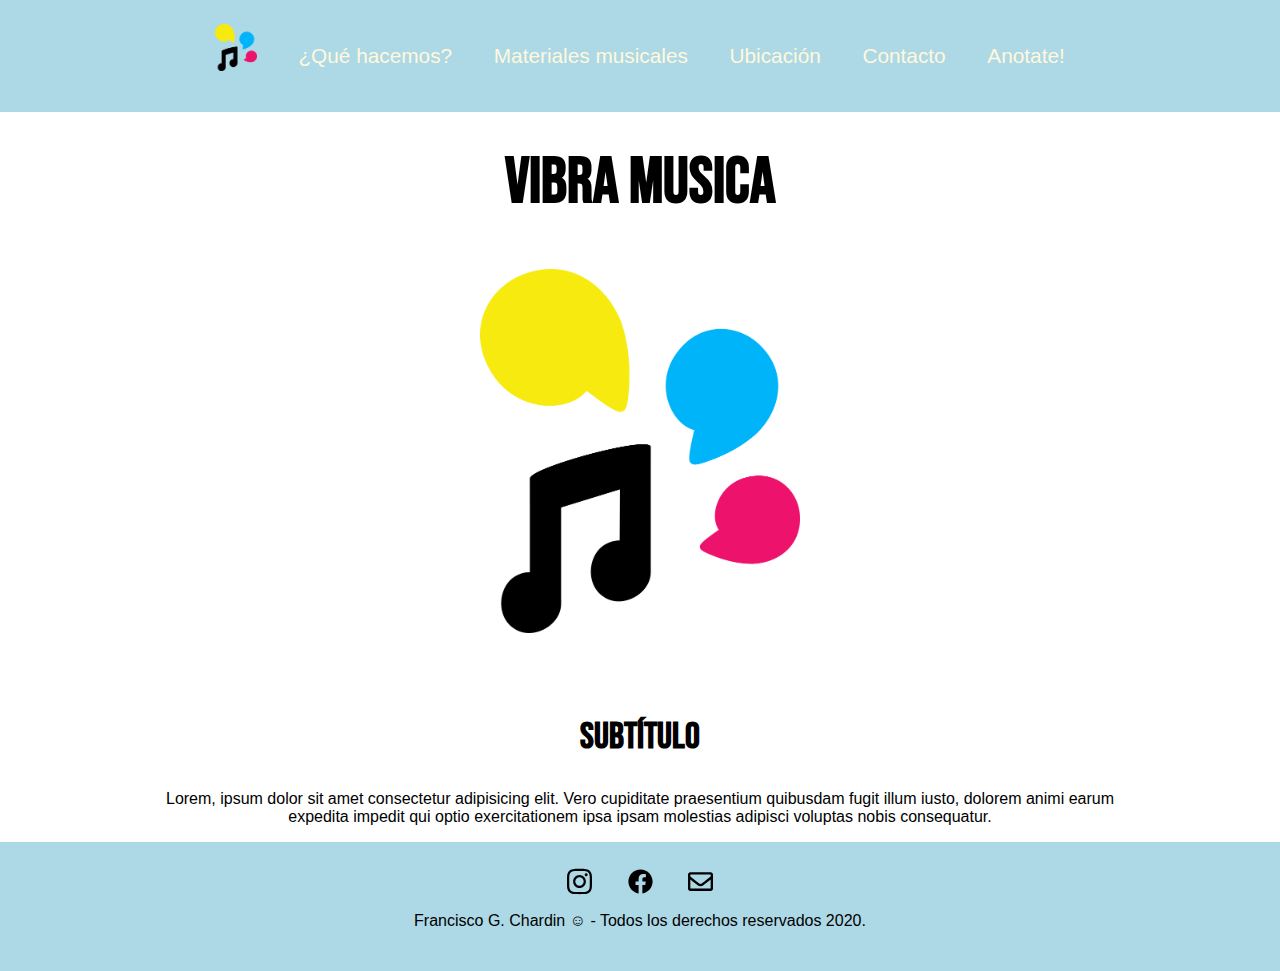
<file: index.html>
<!DOCTYPE html>
<html lang="es">
<head>
	<meta charset="UTF-8">
	<meta name="viewport" content="width=device-width, initial-scale=1.0">
	<link href="https://fonts.googleapis.com/css2?family=Bebas+Neue&display=swap" rel="stylesheet">
	<link rel="stylesheet" href="style.css">
	<link rel="shortcut icon" href="images/icon.png">
	<title>Vibra musica</title>
</head>
<body>
	<header>
		<nav class="flex c-c break">
				<a href="index.html"><img id="menu-img" src="images/img.png" alt="inicio"></a>
				<a href="story.html">¿Qué hacemos?</a>
       		    <a href="music.html">Materiales musicales</a>
       		    <a href="location.html">Ubicación</a>
				<a href="contact.html">Contacto</a>
				<a href="form.html">Anotate!</a>
		</nav>
	</header>
	<div class="container">
		<h1 class="center a1">Vibra musica</h1>
		<div class="center">
			<img class="center logo-bg"src="images/img.png" alt="vibramusica-logo">
			<div id="sub-text">
				<h2>Subtítulo</h2>
			<p>Lorem, ipsum dolor sit amet consectetur adipisicing elit. Vero cupiditate praesentium quibusdam fugit illum iusto, dolorem animi earum expedita impedit qui optio exercitationem ipsa ipsam molestias adipisci voluptas nobis consequatur.</p>
			</div>
		</div>
	</div>
	<footer>
		<div class="flex c-c foot">
			<div><a href="https://www.instagram.com/vibramusica/"><img class="icon" src="images/insta-ico.svg"></a></div>
			<div><a href="https://www.facebook.com/holavibra.musica"><img class="icon" src="images/fb-ico.svg"></a></div>
			<div><a href="mailto:holavibramusica@gmail.com"><img class="icon" src="images/env-ico.svg" alt="env-img"></a></div>
		</div>
		<div>
			<p>Francisco G. Chardin ☺ - Todos los derechos reservados 2020.</p>
		</div>
	</footer>
</body>
</html>
</file>
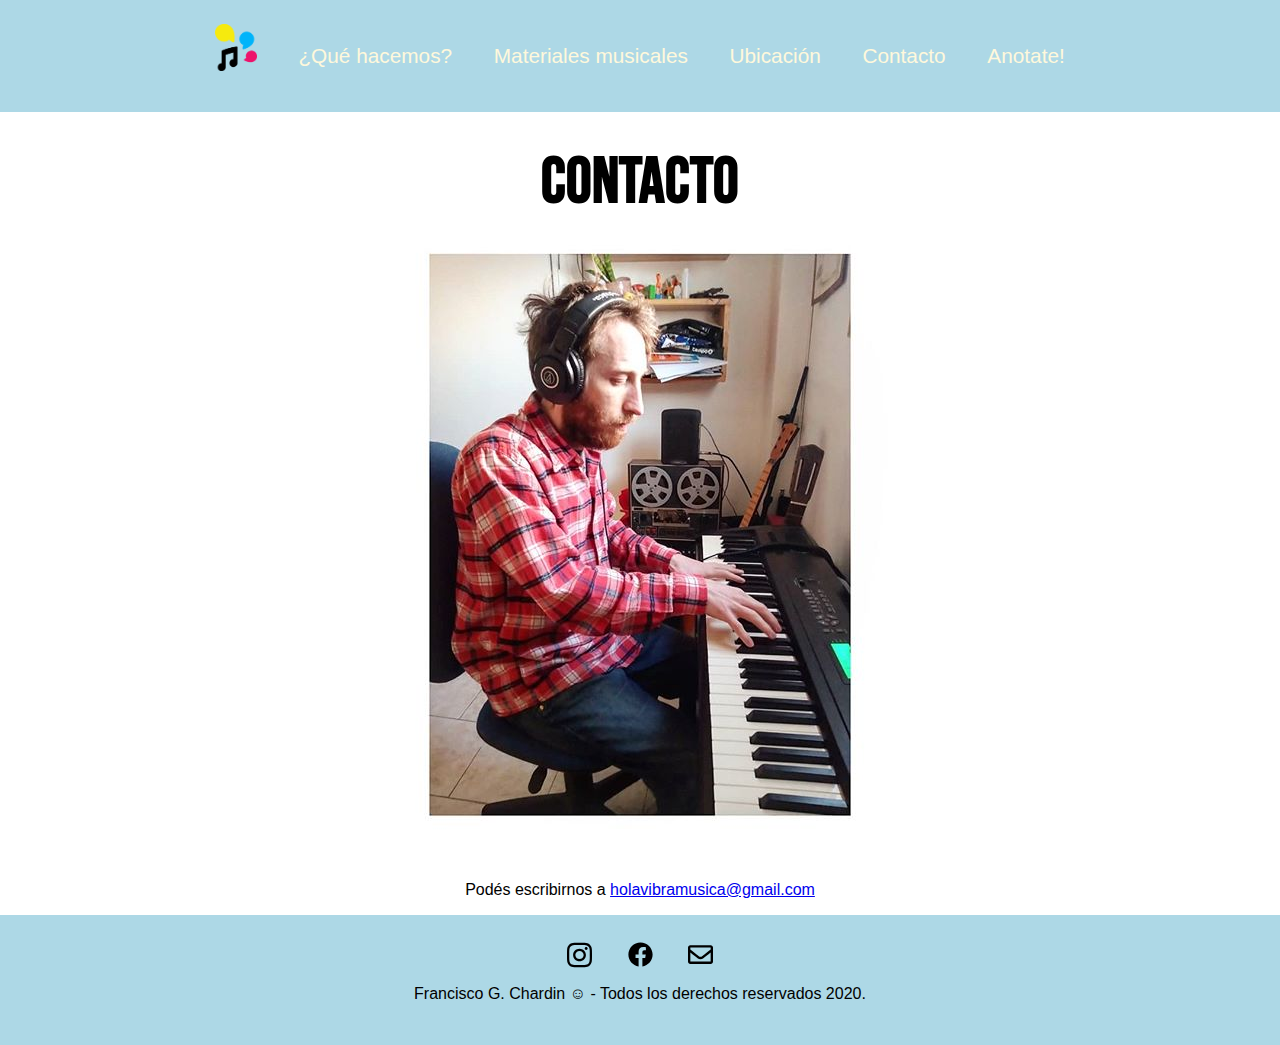
<file: contact.html>
<!DOCTYPE html>
<html lang="es">
<head>
	<meta charset="UTF-8">
	<meta name="viewport" content="width=device-width, initial-scale=1.0">
	<link href="https://fonts.googleapis.com/css2?family=Bebas+Neue&display=swap" rel="stylesheet">
	<link rel="stylesheet" href="style.css">
	<link rel="shortcut icon" href="images/icon.png">
	<title>Vibra musica</title>
</head>
<body>
	<header>
		<nav class="flex c-c break">
			<a href="index.html"><img id="menu-img" src="images/img.png" alt="inicio"></a>
			<a href="story.html">¿Qué hacemos?</a>
			<a href="music.html">Materiales musicales</a>
			<a href="location.html">Ubicación</a>
			<a href="contact.html">Contacto</a>
			<a href="form.html">Anotate!</a>
		</nav>
	</header>
	<main style="text-align: center;">
		<h1 class="center a2">Contacto</h1>
		<img src="images/tocando.jpg" alt="profesor-tocando-piano">
		<p>Podés escribirnos a <a href="mailto:holavibramusica@gmail.com">holavibramusica@gmail.com</a></p>
	</main>
</body>

<footer>
	<div class="flex c-c foot">
		<div><a href="https://www.instagram.com/vibramusica/"><img class="icon" src="images/insta-ico.svg"></a></div>
		<div><a href="https://www.facebook.com/holavibra.musica"><img class="icon" src="images/fb-ico.svg"></a></div>
		<div><a href="mailto:holavibramusica@gmail.com"><img class="icon" src="images/env-ico.svg" alt="env-img"></a></div>
	</div>
	<div>
		<p>Francisco G. Chardin ☺ - Todos los derechos reservados 2020.</p>
	</div>
</footer>
</body>
</html>
</file>
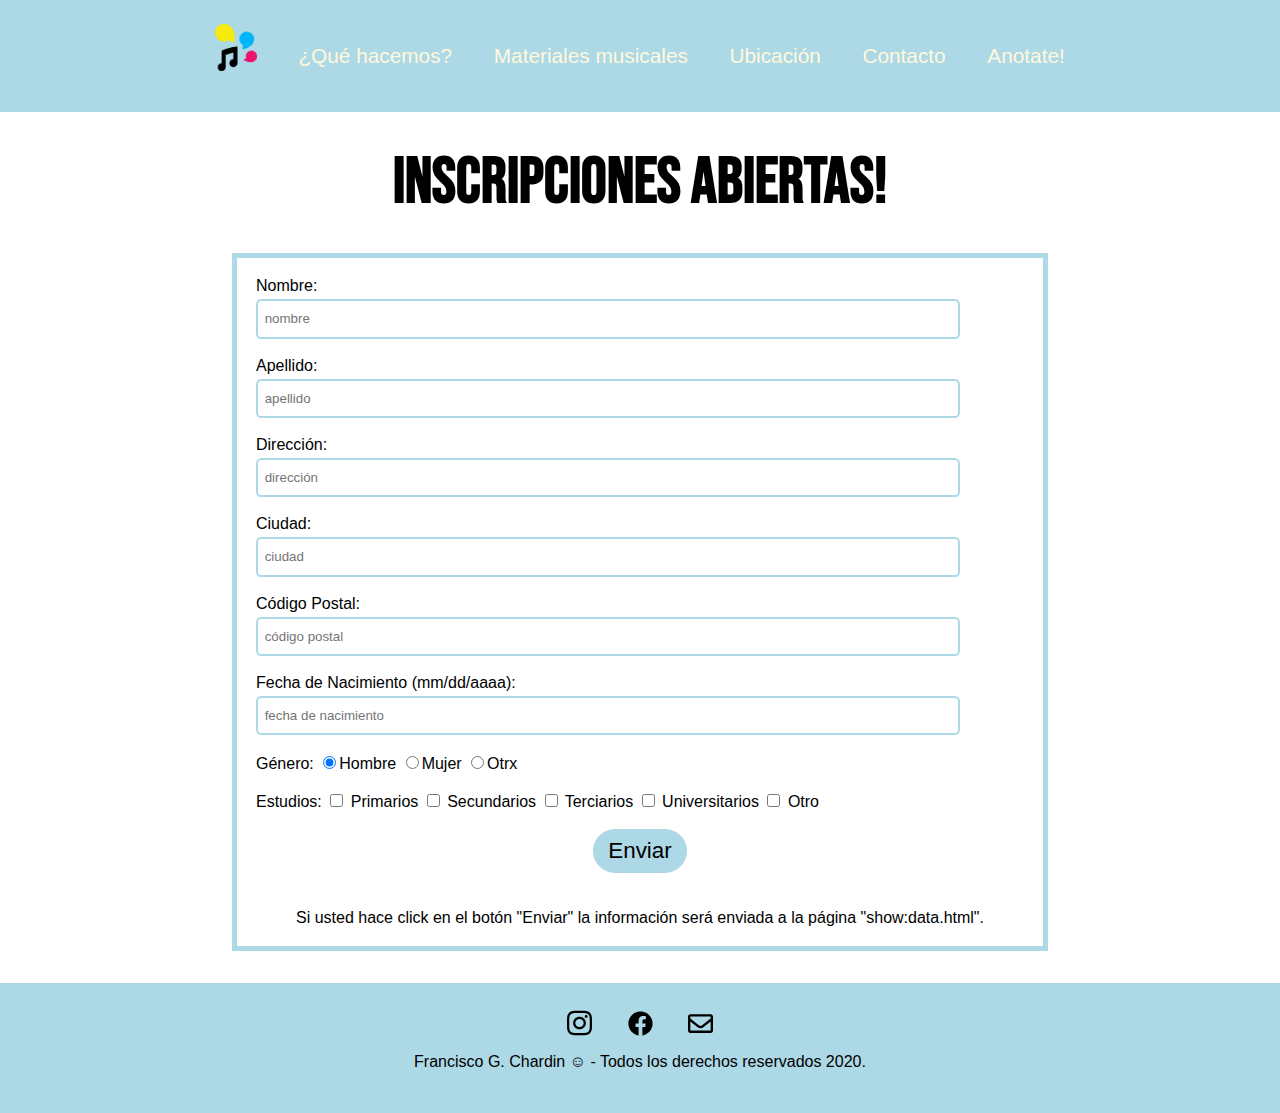
<file: form.html>
<!DOCTYPE html>
<html lang="es">
<head>
	<meta charset="UTF-8">
	<meta name="viewport" content="width=device-width, initial-scale=1.0">
	<link href="https://fonts.googleapis.com/css2?family=Bebas+Neue&display=swap" rel="stylesheet">
	<link rel="stylesheet" href="style.css">
	<link rel="shortcut icon" href="images/icon.png">
	<title>Vibra musica</title>
</head>
<body>
	<header>
		<nav class="flex c-c break">
			<a href="index.html"><img id="menu-img" src="images/img.png" alt="inicio"></a>
			<a href="story.html">¿Qué hacemos?</a>
			<a href="music.html">Materiales musicales</a>
			<a href="location.html">Ubicación</a>
			<a href="contact.html">Contacto</a>
			<a href="form.html">Anotate!</a>
		</nav>
	</header>
	<main>
		<h1 class="center a2">Inscripciones abiertas!</h1>
		<form action="show_data.html" target="_blank">
		<div>
			<label for="firstname">Nombre: </label>
			<input type="text" name="firstname" placeholder="nombre"><br>
		</div>
		<div>
			<label for="lastname">Apellido: </label>
			<input type="text" name="lastname" placeholder="apellido"><br>
		</div>
		<div>
			<label for="street">Dirección: </label>
			<input type="text" name="street" placeholder="dirección"><br>
		</div>
		<div>
			<label for="city">Ciudad: </label>
			<input type="text" name="city" placeholder="ciudad"><br>
		</div>
		<div>
			<label for="zipcode">Código Postal: </label>
			<input type="text" name="zipcode" placeholder="código postal"><br>
		</div>
		<div>
			<label for="BirthDate">Fecha de Nacimiento (mm/dd/aaaa): </label>
			<input type="text" name="BirthDate" placeholder="fecha de nacimiento"><br>
		</div>
		<div>Género: 
			<input type="radio" name="gender" value="hombre" checked>Hombre
			<input type="radio" name="gender" value="mujer">Mujer
			<input type="radio" name="gender" value="otro">Otrx
		</div><br>
		<div>Estudios:
			<input type="checkbox" name="estudio" value="primarios"> Primarios
			<input type="checkbox" name="estudio" value="secundarios"> Secundarios
			<input type="checkbox" name="estudio" value="terciarios"> Terciarios
			<input type="checkbox" name="estudio" value="universitarios"> Universitarios
			<input type="checkbox" name="estudio" value="otro"> Otro
		</div><br>
		<div class="center">
			<input class="submit" type="submit" value="Enviar">
		</div>
		<br>
		<br>
		<p class="center">Si usted hace click en el botón "Enviar" la información será enviada a la página "show:data.html".</p>
		</form>
	</main>
</body>
<footer>
	<div class="flex c-c foot">
		<div><a href="https://www.instagram.com/vibramusica/"><img class="icon" src="images/insta-ico.svg"></a></div>
		<div><a href="https://www.facebook.com/holavibra.musica"><img class="icon" src="images/fb-ico.svg"></a></div>
		<div><a href="mailto:holavibramusica@gmail.com"><img class="icon" src="images/env-ico.svg" alt="env-img"></a></div>
	</div>
	<div>
		<p>Francisco G. Chardin ☺ - Todos los derechos reservados 2020.</p>
	</div>
</footer>
</body>
</html>
</file>
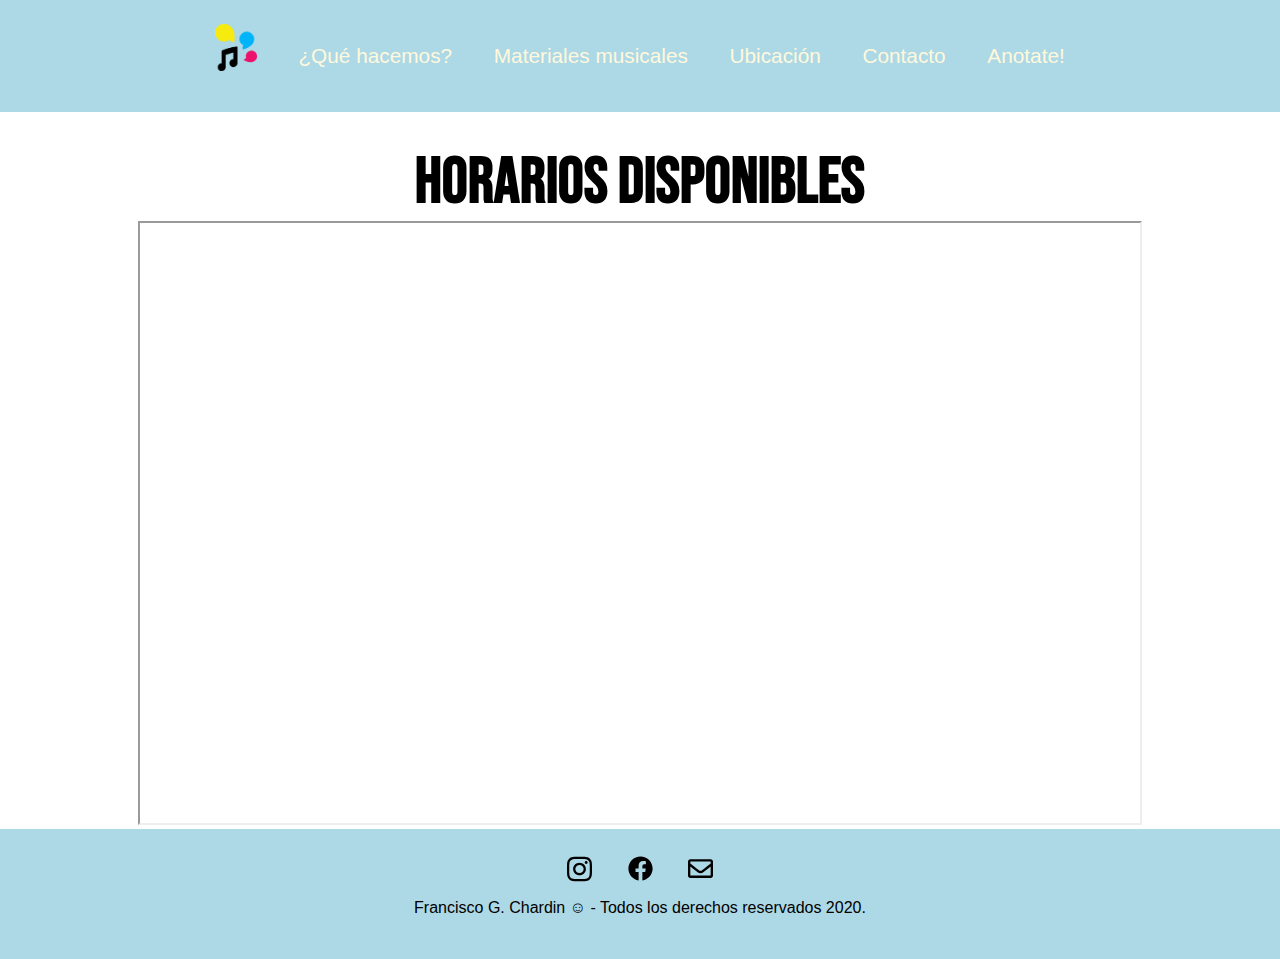
<file: horarios.html>
<!DOCTYPE html>
<html lang="es">
<head>
	<meta charset="UTF-8">
	<meta name="viewport" content="width=device-width, initial-scale=1.0">
	<link href="https://fonts.googleapis.com/css2?family=Bebas+Neue&display=swap" rel="stylesheet">
	<link rel="stylesheet" href="style.css">
	<link rel="shortcut icon" href="images/icon.png">
	<title>Vibra musica</title>
</head>
<body>
	<header>
		<nav class="flex c-c break">
			<a href="index.html"><img id="menu-img" src="images/img.png" alt="inicio"></a>
			<a href="story.html">¿Qué hacemos?</a>
			<a href="music.html">Materiales musicales</a>
			<a href="location.html">Ubicación</a>
			<a href="contact.html">Contacto</a>
			<a href="form.html">Anotate!</a>
		</nav>
	</header>
	<main>
		<h1 class="center a2">Horarios Disponibles</h1>
		<div style="text-align: center"><iframe src="https://docs.google.com/spreadsheets/d/1VJXxmlNU_J8WSUkKBke_l2KxbOfN1I47XKBUmbwtkwQ/edit#gid=0" height="600px"; width="1000px";></iframe></div>

	</main>
</body>
<footer>
	<div class="flex c-c foot">
		<div><a href="https://www.instagram.com/vibramusica/"><img class="icon" src="images/insta-ico.svg"></a></div>
		<div><a href="https://www.facebook.com/holavibra.musica"><img class="icon" src="images/fb-ico.svg"></a></div>
		<div><a href="mailto:holavibramusica@gmail.com"><img class="icon" src="images/env-ico.svg" alt="env-img"></a></div>
	</div>
	<div>
		<p>Francisco G. Chardin ☺ - Todos los derechos reservados 2020.</p>
	</div>
</footer>
</body>
</html>
</file>
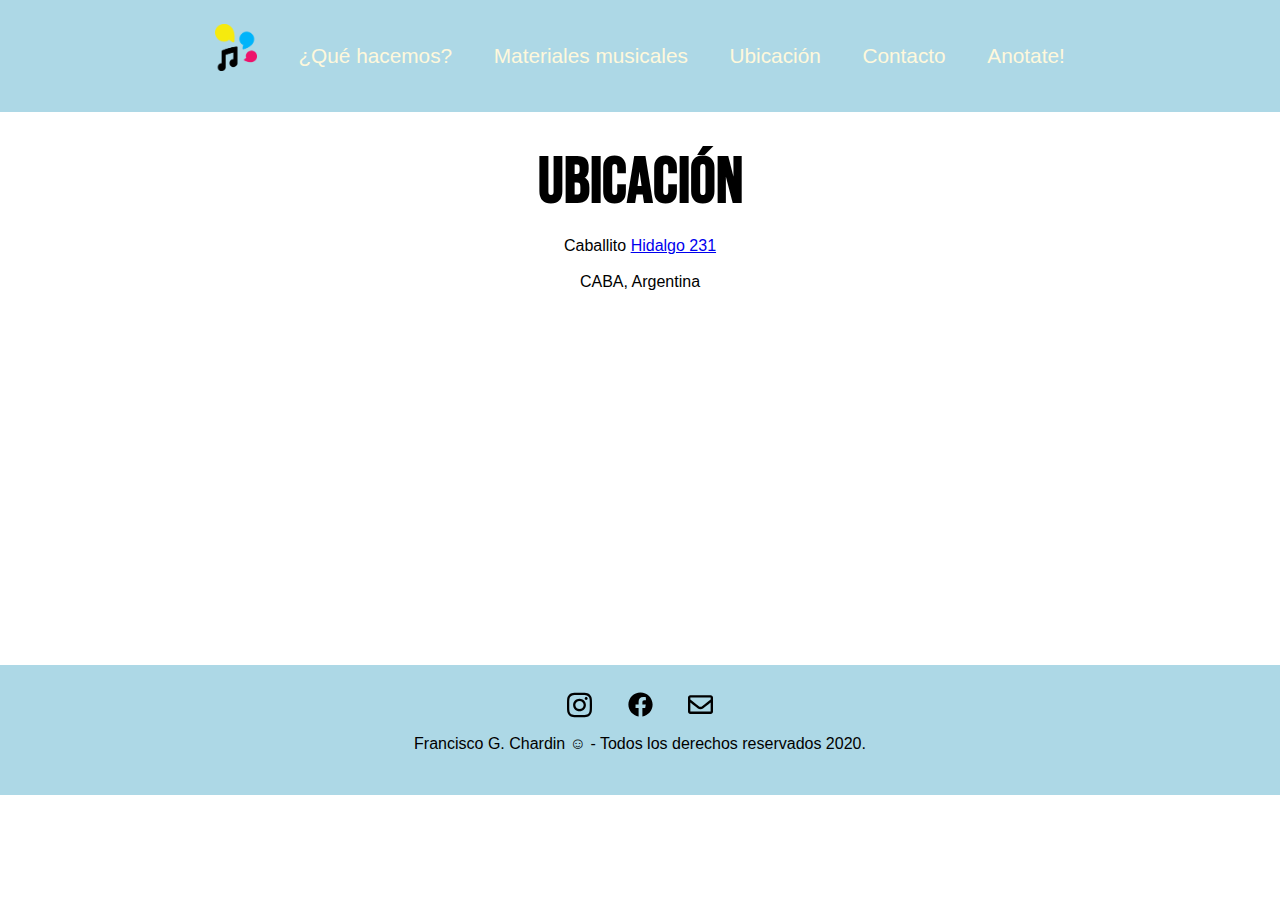
<file: location.html>
<!DOCTYPE html>
<html lang="es">
<head>
	<meta charset="UTF-8">
	<meta name="viewport" content="width=device-width, initial-scale=1.0">
	<link href="https://fonts.googleapis.com/css2?family=Bebas+Neue&display=swap" rel="stylesheet">
	<link rel="stylesheet" href="style.css">
	<link rel="shortcut icon" href="images/icon.png">
	<title>Vibra musica</title>
</head>
<body>
	<header>
		<nav class="flex c-c break">
			<a href="index.html"><img id="menu-img" src="images/img.png" alt="inicio"></a>
			<a href="story.html">¿Qué hacemos?</a>
			<a href="music.html">Materiales musicales</a>
			<a href="location.html">Ubicación</a>
			<a href="contact.html">Contacto</a>
			<a href="form.html">Anotate!</a>
		</nav>
	</header>
	<main>
		<h1 class="center a2">Ubicación</h1>
		<div class="center">
			<p>Caballito <a href="https://www.google.com/maps?ll=-34.616564,-58.438685&z=16&t=m&hl=es-419&gl=AR&mapclient=embed&q=Hidalgo+231+C1424+CABA">Hidalgo 231</a><br><br>CABA, Argentina</p><br>
		</div>
		
		<div class="center">
			<iframe src="https://www.google.com/maps/embed?pb=!1m18!1m12!1m3!1d3283.5096425804845!2d-58.440874084220674!3d-34.61655916568575!2m3!1f0!2f0!3f0!3m2!1i1024!2i768!4f13.1!3m3!1m2!1s0x95bcca40f4d758e1%3A0xc1b2e1d41b0b935d!2sHidalgo%20231%2C%20C1424%20CABA!5e0!3m2!1ses-419!2sar!4v1598980152980!5m2!1ses-419!2sar" width="300" height="300" max-width="20%" frameborder="0" style="border:0;" allowfullscreen="" aria-hidden="false" tabindex="0"></iframe>
		</div>
		<br>
		<br>
	</main>
</body>
<footer>
	<div class="flex c-c foot">
		<div><a href="https://www.instagram.com/vibramusica/"><img class="icon" src="images/insta-ico.svg"></a></div>
		<div><a href="https://www.facebook.com/holavibra.musica"><img class="icon" src="images/fb-ico.svg"></a></div>
		<div><a href="mailto:holavibramusica@gmail.com"><img class="icon" src="images/env-ico.svg" alt="env-img"></a></div>
	</div>
	<div>
		<p>Francisco G. Chardin ☺ - Todos los derechos reservados 2020.</p>
	</div>
</footer>
</body>
</html>
</file>
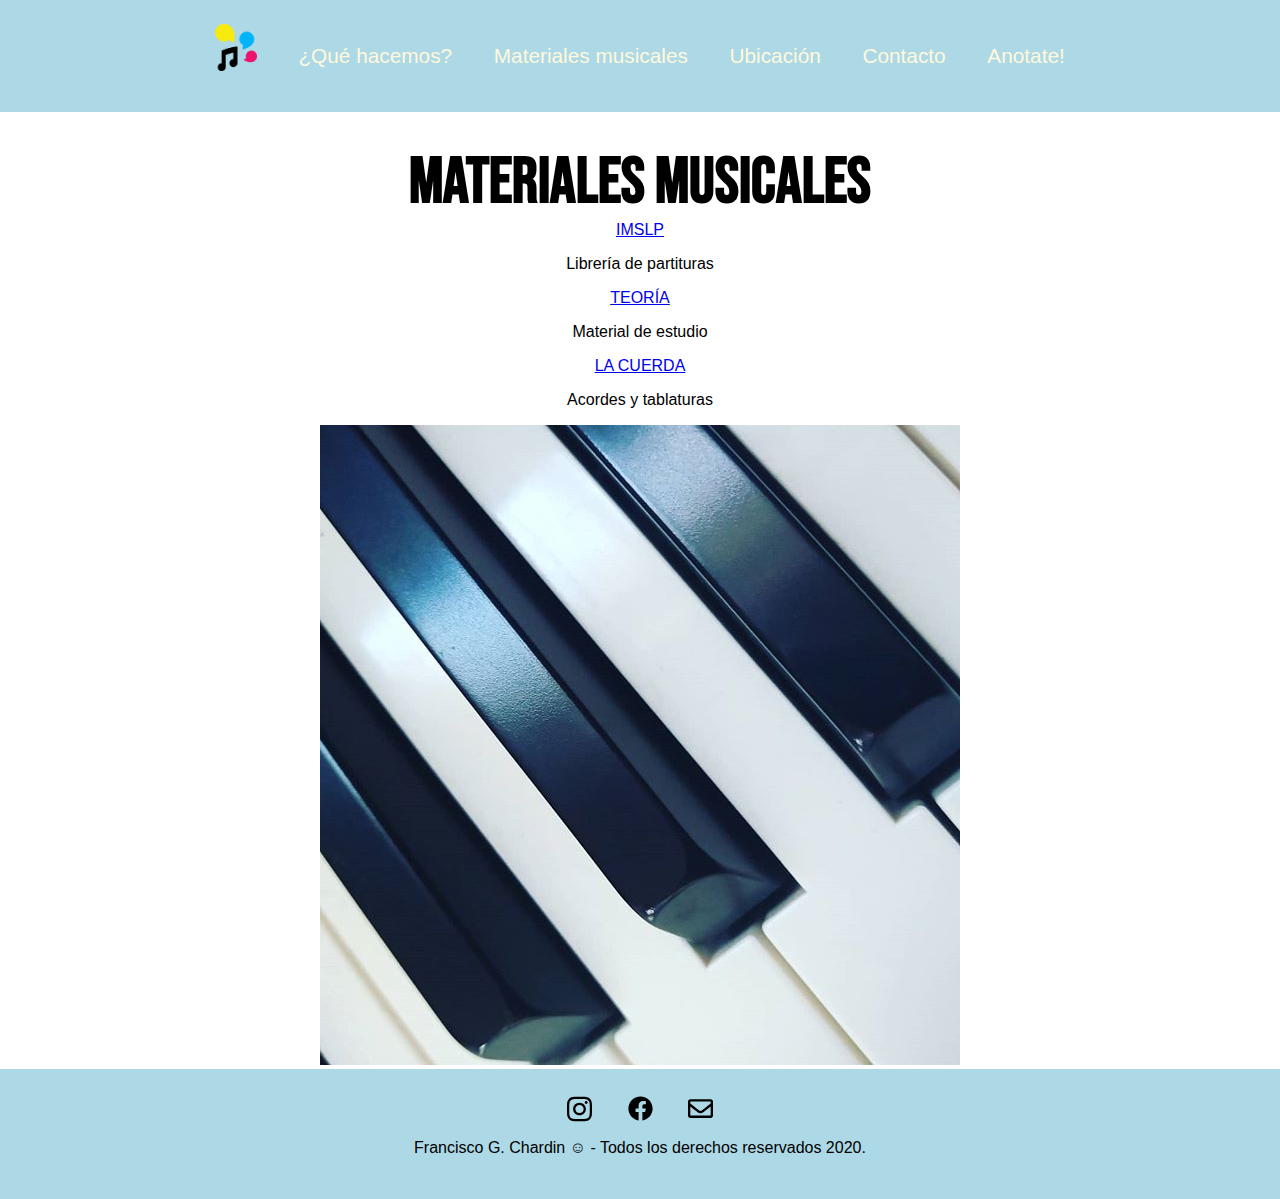
<file: music.html>
<!DOCTYPE html>
<html lang="es">
<head>
	<meta charset="UTF-8">
	<meta name="viewport" content="width=device-width, initial-scale=1.0">
	<link href="https://fonts.googleapis.com/css2?family=Bebas+Neue&display=swap" rel="stylesheet">
	<link rel="stylesheet" href="style.css">
	<link rel="shortcut icon" href="images/icon.png">
	<title>Vibra musica</title>
</head>
<body>
	<header>
		<nav class="flex c-c break">
			<a href="index.html"><img id="menu-img" src="images/img.png" alt="inicio"></a>
			<a href="story.html">¿Qué hacemos?</a>
			<a href="music.html">Materiales musicales</a>
			<a href="location.html">Ubicación</a>
			<a href="contact.html">Contacto</a>
			<a href="form.html">Anotate!</a>
		</nav>
	</header>
	<main style="text-align: center;">
		<h1 class="center a2">Materiales musicales</h1>
			<a href="http://imslp.org/wiki/P%C3%A1gina_principal">IMSLP</a><p>Librería de partituras</p>
			<a href="https://www.teoria.com/es/">TEORÍA</a><p>Material de estudio</p>
			<a href="https://lacuerda.net/">LA CUERDA</a><p>Acordes y tablaturas</p>
			<img src="images/piano.jpg" alt="teclas-piano">
	</main>
</body>
<footer>
	<div class="flex c-c foot">
		<div><a href="https://www.instagram.com/vibramusica/"><img class="icon" src="images/insta-ico.svg"></a></div>
		<div><a href="https://www.facebook.com/holavibra.musica"><img class="icon" src="images/fb-ico.svg"></a></div>
		<div><a href="mailto:holavibramusica@gmail.com"><img class="icon" src="images/env-ico.svg" alt="env-img"></a></div>
	</div>
	<div>
		<p>Francisco G. Chardin ☺ - Todos los derechos reservados 2020.</p>
	</div>
</footer>
</body>
</html>
</file>
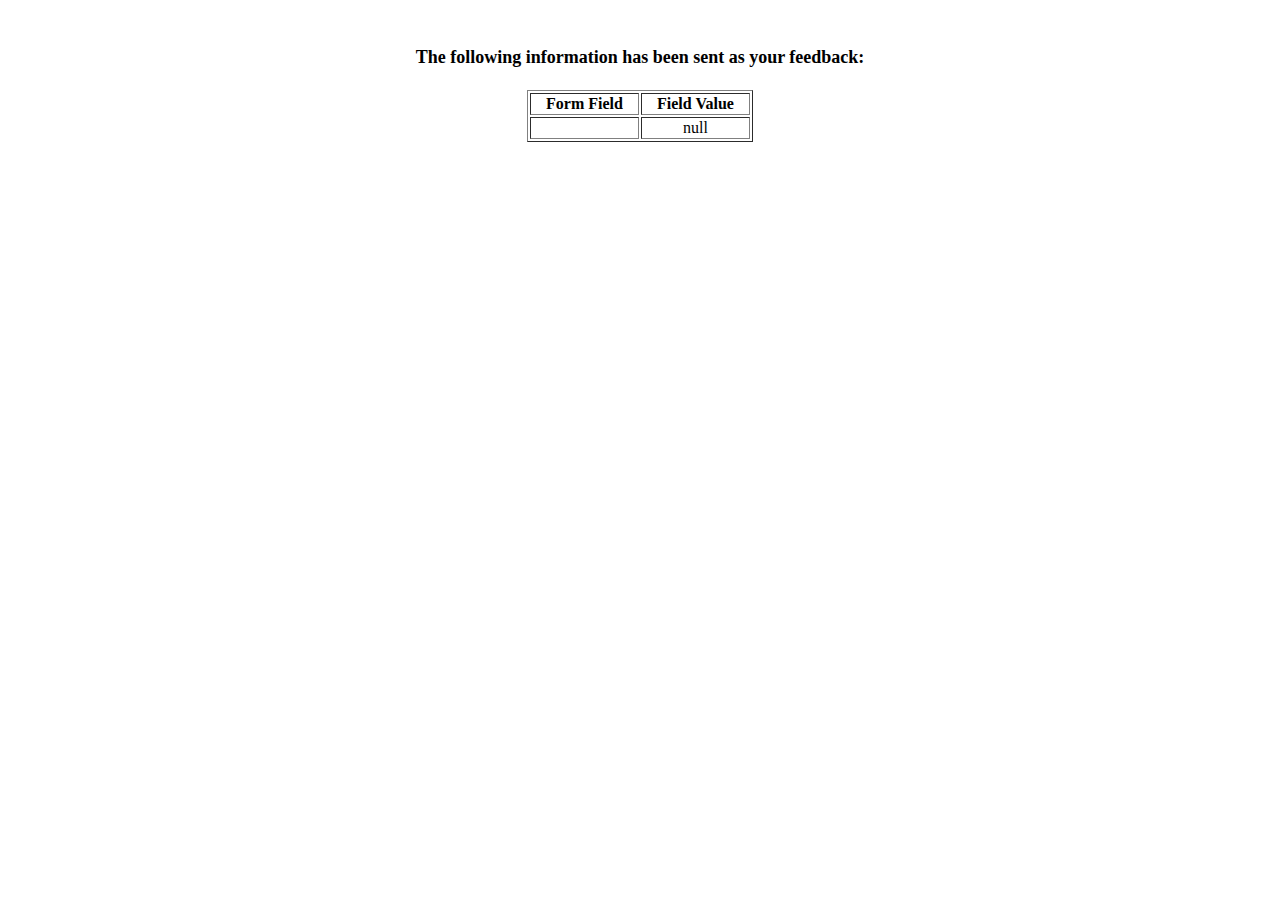
<file: show_data.html>
<html>
<head>
<title>Feedback Sent</title>
</head>
<body>
<p align=center>&nbsp;</p>
<h1 align=center><font size="+1">The following information has been sent as your
  feedback:</font></h1>

<table border="1" align=center width="226">
  <tr>
    <th align="center">Form Field</th>
    <th align="center">Field Value</th>
  </tr>

<script language="javascript">
var args = location.search.substr(1).split('&');
for (var i = 0; i < args.length; ++i) {
  var parts = args[i].split('=');
  if (parts != null) {
    var field = parts[0];
    var value = parts[1];
    if (value == null) {
      value = "null"
    }
    else {
      value = '"' + unescape(value.replace(/\+/g, ' ')) + '"';
    }

    document.writeln('<tr><td align="center">' + field + '</td>');
    document.writeln('<td align="center">' + value + '</td></tr>');
  }
}
</script>

<noscript>
<tr><td>
<p>You need to turn on Javascript in your browser.</p>

<p>In Microsoft Internet Explorer 4 or greater:</p>
<ul>
<li>From the "Tools" menu (in IE 4, it's the "View" menu), select "Internet Options".</li>
<li>Click on the "Security" tab.</li>
<li>Click on the "Custom Level" button. (In IE 4, select "Custom"
and then click on "Settings...".)</li>
<li>Under "Active scripting" make sure "Enable" is selected.</li>
</ul>

<p>In Netscape version 4 or greater:</p>
<ul>
<li>From the <b>Edit</b> menu, select <b>Preferences</b>.</li>
<li>In the <b>Category</b> list on the left, click on the word "Advanced".</li>
<li>In the panel on the right, make sure "Enable JavaScript" is checked.</li>
<li>Click the <b>OK</b> button.</li>
</ul>

</td></tr>
</noscript>

</table>
</body>
</html>
</file>
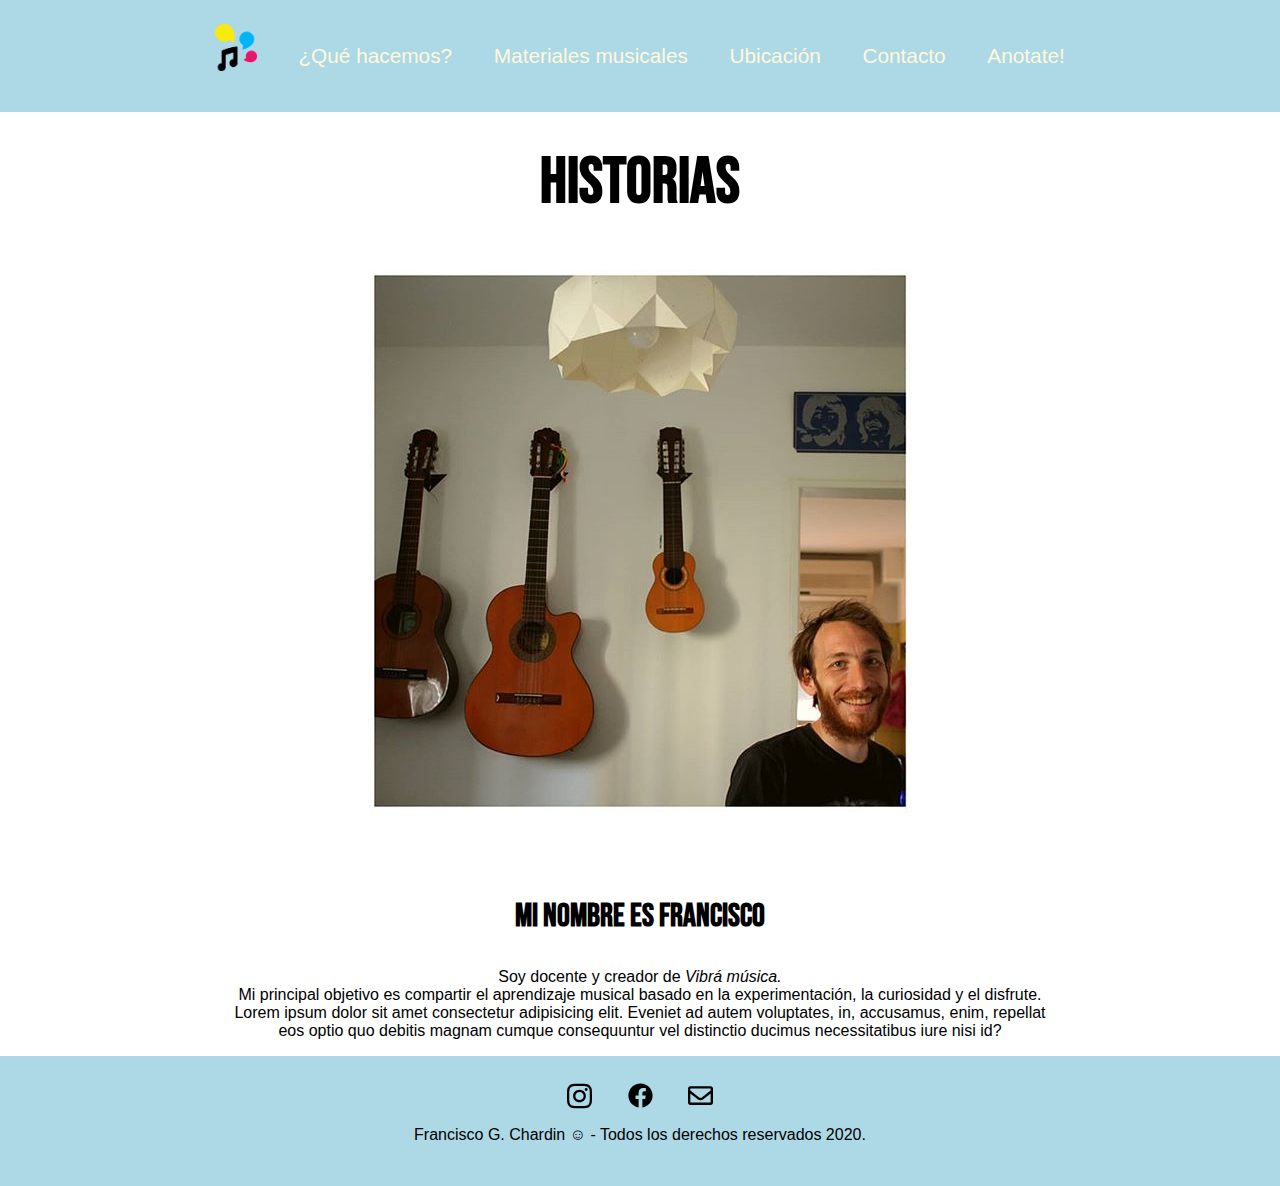
<file: story.html>
<!DOCTYPE html>
<html lang="es">
<head>
	<meta charset="UTF-8">
	<meta name="viewport" content="width=device-width, initial-scale=1.0">
	<link href="https://fonts.googleapis.com/css2?family=Bebas+Neue&display=swap" rel="stylesheet">
	<link rel="stylesheet" href="style.css">
	<link rel="shortcut icon" href="images/icon.png">
	<title>Vibra musica</title>
</head>
<body>
	<header>
		<nav class="flex c-c break">			
			<a href="index.html"><img id="menu-img" src="images/img.png" alt="inicio"></a>
			<a href="story.html">¿Qué hacemos?</a>
			<a href="music.html">Materiales musicales</a>
			<a href="location.html">Ubicación</a>
			<a href="contact.html">Contacto</a>
			<a href="form.html">Anotate!</a>
		</nav>
	</header>
	<main style="text-align: center;">
		<h1 class="center a2">Historias</h1>
		<img src="images/cuerdas.jpg" alt="profe-guitarras">
		<h3>Mi nombre es Francisco</h3>
		<p>Soy docente y creador de <i>Vibrá música.</i><br>
			Mi principal objetivo es compartir el aprendizaje musical basado en la experimentación, la curiosidad y el disfrute.<br>
			Lorem ipsum dolor sit amet consectetur adipisicing elit. Eveniet ad autem voluptates, in, accusamus, enim, repellat<br>
			eos optio quo debitis magnam cumque consequuntur vel distinctio ducimus necessitatibus iure nisi id?
		</p>
	</main>
</body>
<footer>
	<div class="flex c-c foot">
		<div><a href="https://www.instagram.com/vibramusica/"><img class="icon" src="images/insta-ico.svg"></a></div>
		<div><a href="https://www.facebook.com/holavibra.musica"><img class="icon" src="images/fb-ico.svg"></a></div>
		<div><a href="mailto:holavibramusica@gmail.com"><img class="icon" src="images/env-ico.svg" alt="env-img"></a></div>
	</div>
	<div>
		<p>Francisco G. Chardin ☺ - Todos los derechos reservados 2020.</p>
	</div>
</footer>
</body>
</html>
</file>
<file: style.css>
html, body{
	margin: 0;
	padding: 0;	
	box-sizing: border-box;
	font-family: Roboto, sans-serif;
}

.col-1{	width: 8.33%; }
.col-2{ width: 16.66%; }
.col-3{	width: 25%; }
.col-4{	width: 33.33%; }
.col-5{ width: 41.66%; }
.col-6{ width: 50%; }
.col-7{ width: 58.33%; }
.col-8{ width: 66.66%; }
.col-0{ width: 75%; }
.col-10{ width: 83.33%; }
.col-11{ width: 91.66%; }
.col-12{ width: 100%; }

nav{
	text-align: center; 
	padding-top: 2%; 
	background-color: lightblue; 
	height: 3em;
	line-height: 3em;
}

h1,h2,h3,h4,h5,h6{ font-family: 'Bebas neue', cursive, sans-serif; }
h1{	font-size: 4em; padding-top: 2rem;}
h2{	font-size: 2.3em; }
h3{	font-size: 2em; }
h4{ font-size: 1.8em; }
p{ 	font-size: 1em; }
nav{
	padding: 2em 0;
}
nav>div>a{
	font-size: 1.2em;
	margin-right: .2em;
}
nav>div>a:last-child{
	margin-right: 0;
}
nav a{
	color: cornsilk;
	text-decoration: none;
	padding: 0 1em;
	font-size: 1.3em;
}

nav a:visited {
	color: cornsilk;
}
nav a:hover{
	color: #F6EA0E;	
}
.middle { vertical-align: middle; }
.icon{
	width: 25px;
	height: auto;
	vertical-align: middle;
}
li{ list-style: none; }
.logo{
    height: 5em;
    width: auto;
}
.check{
    height: 16px;
    width: 16px;
}
table{
    align-content: center;
    margin: auto;
    outline-style: groove;
}
tr:nth-child(odd){
    background-color: #add8e6;
}
.center{
	text-align: center;
}
form{
	margin: 2em auto;
	padding: 1.5%;
	width: 60%;
	border: 5px solid lightblue;
}


.submit{
	background-color: lightblue;
	border: none;
	padding: .4em .7em;
	border-radius: 2em;
	margin: auto;
	font-size: 1.4em;
	font-weight: lighter;
}
.submit:hover{
	background-color:  #00B4FA;
}
input[type="text"] {
	margin-top: .3em;
	border: .2em solid lightblue;	
	border-radius: .4em;
	width: 90%;
	height: 2.5em;
	align-self: flex-start;
	padding-left: .5em;
	display: block;
}

input[type="radio"]{
	color: blue;
	background-color: black;
}

footer{
	text-align: center; 
	padding: 2% 0%; 
	background-color: lightblue; 
	position: relative;
	width: 100%;
}

footer>div.flex{
	width: 35%;
	margin: auto;
}
footer>div>div{
	margin: 0 1.1rem;
}
footer>div>div>a>img {
	transform: hue-rotate(0%);
	transition: 0.3s;
}
footer>div>div>a>img:hover {
	-ms-transform: translate(0px,-2px); /* IE 9 */
  	transform: translate(0px,-2px); /* Standard syntax */
	filter: invert(180%);
	filter: hue-rotate(30%);
}
.center{ margin: 0 auto; }
.flex { display: flex; }
.c-c {
	justify-content: center;
	align-items: center;
}
#menu-img {
	width: 2em;
	height: auto;
}
#sub-text {
	bottom: 20%;
	margin: auto;
	padding: 0 10em;
}
.container { width: 100%; }
@keyframes bg {
	from {transform: scale(0); filter: opacity(0.4);}
	to {transform: scale(1); filter: opacity(1);}
}
.logo-bg {
	margin: 3em auto;
	width: 25%;
	max-width: 1200px;
	height: auto;
	animation-name: bg;
	animation-duration: 3s;
}

@keyframes vibra {
	0% {color: black;}
	25% {color: #F6EA0E;}
	50% {color: #00B4FA;}
	75% {color: #ED126B;}
	100% {color: black;}
}
.a1 {
	animation-name: vibra;
	animation-delay: 3s;
	animation-duration: 6s;
	animation-fill-mode: forwards;
}
@keyframes vibra {
	0% {color: black;}
	25% {color: #F6EA0E;}
	50% {color: #00B4FA;}
	75% {color: #ED126B;}
	100% {color: black;}
}
.a2 {
	animation-name: vibra;
	animation-delay: 0.5s;
	animation-duration: 6s;
	animation-fill-mode: forwards;
}
@media only screen and (max-width: 768px) {
	.break {
		flex-direction: column;
		height: fit-content;
		padding: 1em 0 0 0;
	}

	nav>a {
		padding: .2em 0;
		width: 100%;
		vertical-align: middle;
		min-height: 48px;
	}
	nav>a:nth-child(even){
		background-color: #00B4FA;
	}
	#sub-text {
		bottom: 16%;
		margin: auto;
		padding: 0 2em;
	}
	footer {
		height: fit-content;
	}
	
}
@media (min-width: 769px) and (max-width: 1200) {
	#sub-text {
		bottom: 20%;
		margin: auto;
		padding: 0 2em;
	}
	form {
		width: 80%;
	}
}
@media (min-width: 1201px) {
}
</file>
